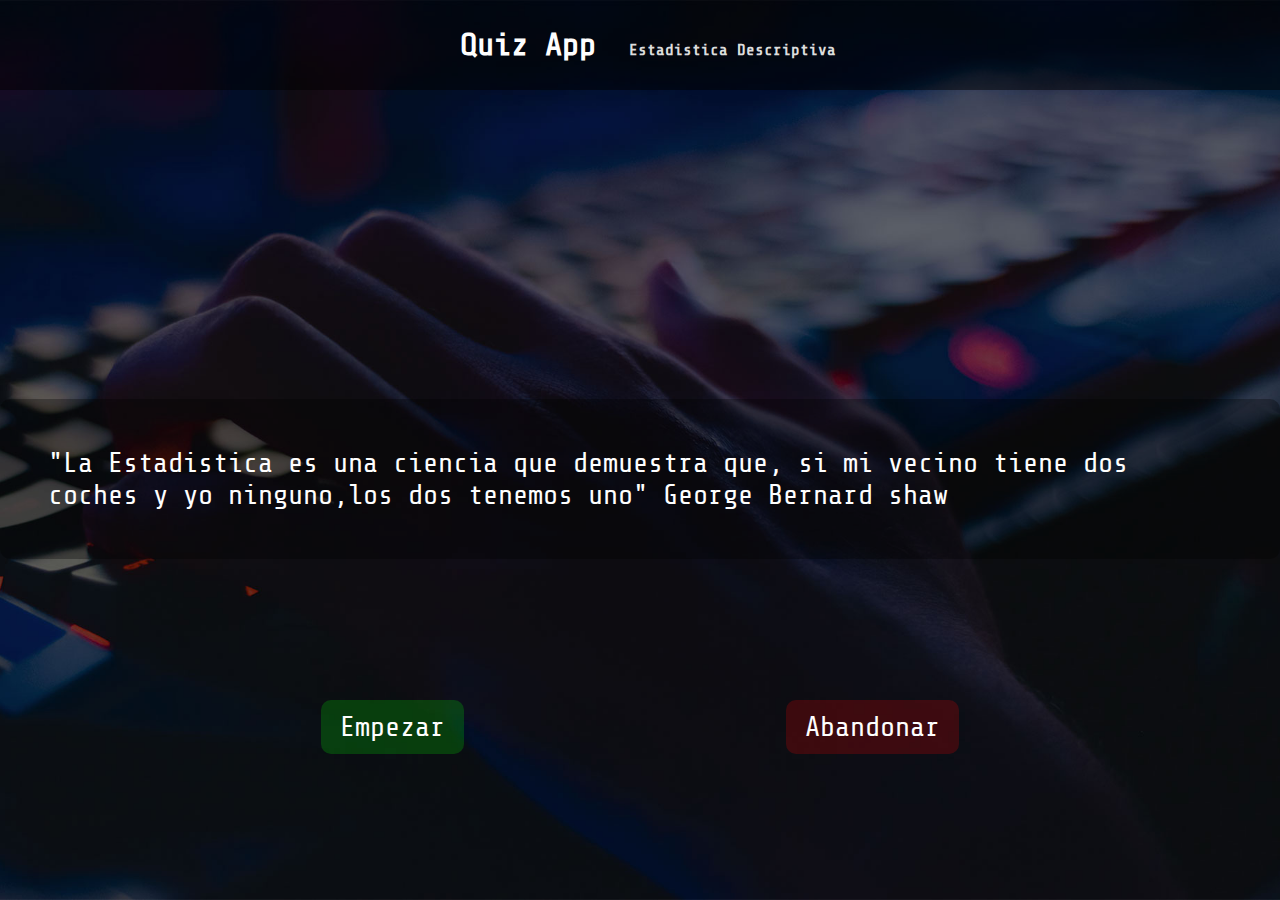
<file: index.html>
<!DOCTYPE HTML>
<html lang="en">
	<head>
		<meta charset="utf-8">
		<meta name="viewport" content="width=device-width initial-scale=1">
		<meta name="description" content="Este es un test corto de Estadistica para comprobar tus conocimientos.">
		<title>Quizz-App | John-Informatic</title>
		<link href="https://fonts.googleapis.com/css?family=Share+Tech+Mono&display=swap" rel="stylesheet">
		<link rel="stylesheet" type="text/css" href="css/layout.css">
		<link rel="stylesheet" type="text/css" href="css/style.css">
		<link rel="icon" href="img/iconn.png">
	</head>
	<body>
		<header>
			<section class="title">
				<h1>Quiz App <span class="sub-title">Estadistica Descriptiva</span></h1>
			</section>
			<button type="button" class="hide hint-btn">Pista</button>
		</header>

		<main>
			<article class="begin question-answer-wrapper">
				<section class="hide results-wrapper">
					<p class="quiz-end-score"></p>
					<div class="quiz-end-feedback">
						<p class="quiz-end-feedback-p"></p>
						<div class="quiz-end-categories"></div>
					</div>
					<button type="button" class="retry-btn pass">Retry</button>
				</section>
				<section class="question-wrapper">
					<p class="question">"La Estadistica es una ciencia que demuestra que, si mi vecino tiene dos coches y yo ninguno,los dos tenemos uno" <a>George Bernard shaw</a></p>
					<p class="hide code"></code>
					<button type="button" class="hide submit-btn submit-btn-landscape" disabled>Enviar</button>
				</section>
				<form class="begin answer-wrapper">
					<button type="button" class="start-quiz">Empezar</button>
					<button type="button" class="quit-quiz">Abandonar</button>
					<input type="submit" class="hide submit-btn submit-btn-portrait" value="Submit" disabled>
				</form>
			</article>
		</main>

		<footer>
			<section class="hide progress-bar">
				
			</section>
			<section class="hide progress">
				<p class="progress-fill">
					Progreso: <span class="progress-count">1 / 4</span><span class="progress-perc"></span>
				</p>
			</section>
		</footer>
		<div id="output">
		</div>
		<script src="https://code.jquery.com/jquery-3.4.1.min.js" integrity="sha256-CSXorXvZcTkaix6Yvo6HppcZGetbYMGWSFlBw8HfCJo=" crossorigin="anonymous"></script>
		<script type="text/javascript" src="js/script.js"></script>
	</body>
</html>
</file>
<file: css/layout.css>
* {
	box-sizing: border-box;
}
html, body {
	margin: 0;
	padding: 0;
	height: 100%;
	width: 100%;
}
body {
	display: flex;
	flex-direction: column;
}


/******* HEADER *******/
header {
	display: flex;
	justify-content: flex-start;
	align-items: center;
	flex-basis: 10%;
}
.hint-btn {
	position: absolute;
	right: 0;
}
/******* MAIN CONTENT *******/
main {
	justify-content: center;
	align-items: center;
	display: flex;
	flex-grow: 1;
}
.question-answer-wrapper{
	display: flex;
	justify-content: space-around;
	align-items: center;	
	flex-direction: column;
	width: 100%;
	height: 90%;
}
form {
	width: 100%;
	display: flex;
	justify-content: space-around;
	align-items: center;	
	flex-direction: column;
	margin: 1rem 0;
}
.question-wrapper, .answer-wrapper {
	display: flex;
	flex-direction: column;
	justify-content: center;
	align-items: center;
	width: 100%;
	height: 100%;
}

.question {
	padding: 1rem;
}
.begin-quiz .answer-wrapper {
	flex-direction: row;
	flex-basis: 30%;
}
.answer-wrapper {
	display: flex;
	justify-content: space-evenly;
	flex-direction: column;
}
.begin.answer-wrapper {
	flex-direction: row;
}
.answer-btn {
	width: 90%;
	margin: 0.25rem;
}
.submit-btn:disabled,
.continue-btn:disabled,
.submit-btn,
.continue-btn,
.retry-btn {
	width: 90%;
	border: 3px solid rgba(255,255,255,0.5);
	flex-align: center;
	justify-content: center;
	opacity: 0.25;
	padding: 0.5rem 1rem;
	margin-bottom: 1rem;
	font-size: 1.75rem;
}
.submit-btn,
.continue-btn,
.retry-btn {
	border: 3px solid rgba(255,255,255,1);
	background: rgba(0,255,0,0.5);
	opacity: 1;
}
.retry-btn {
	width: auto;
}
.submit-btn-landscape {
	display: none;
}
.submit-btn-portrait {
	display: flex;
}
.answer-btn.pass {
	border: 1px solid #0F0;
}
.answer-btn.selected-answer.fail {
	border: 1px solid #F00;
}
.answer-boolean {
	display: block;
}
.results-wrapper {
	width: 100%;
	height: 100%;
	display: flex;
	flex-direction: column;
	justify-content: center;
	align-items: center;
}

/******* FOOTER *******/
footer {
	display: flex;
	flex-direction: column;
	justify-content: center;
	align-items: center;
}

.progress-bar {
	display: flex;
	justify-content: flex-start;
	width: 100%;
	min-height: 10px;
}
.progress-indicator {
	width: 10%;
	height: 10px;
}

/******* MEDIA QUERIES / RESPONSIVE *******/

/* para telefonos pequenos (phones) */
@media only screen and (max-width: 600px) {

} 

/* Small devices (phones and landscape) */
@media only screen and (max-width: 600px) and (orientation:landscape) {
	header {
		flex-basis: 5%;
	}
	.begin.question-answer-wrapper {
		flex-direction: column;
	}
	.begin.question-answer-wrapper {
		flex-direction: column;
	}
	.question-answer-wrapper {
		flex-direction: row;
	}

	.submit-btn-landscape {
		display: flex;
	}
	.submit-btn-portrait {
		display: none;
	}
}

/* Medium devices (768px and up) */
@media only screen and (min-width: 768px) {

} 

/* Medium devices (768px and up and landscape) */
@media only screen and (min-width: 768px) and (orientation:landscape) {
	.begin.question-answer-wrapper {
		flex-direction: column;
	}
	.question-answer-wrapper {
		flex-direction: row;
	}
	.submit-btn-landscape {
		display: none;
	}
	.submit-btn-portrait {
		display: flex;
	}
}

/* Large devices (laptops/desktops, 1024px and up) */
@media only screen and (min-width: 1024px) {
	header {
		justify-content: center;
	}
	.begin-quiz.question-answer-wrapper {
		flex-direction: column;
	}
	.question-answer-wrapper {
		flex-direction: row;
	}
	.begin.question-answer-wrapper {
		flex-direction: column;
	}
	.submit-btn-landscape {
		display: none;
	}
	.submit-btn-portrait {
		display: flex;
	}
}
</file>
<file: css/style.css>
/******* HELPERS *******/
* .hide, * .hide > * {
	display: none;
}
.pass {
	background: #4d914c;
}
.fail {
	background: #d15454;
}

/******* BASE STYLING *******/

* {
	color: #FEFEFE;
	font-family: 'Share Tech Mono', monospace;
}
button {
	border-radius: 10px;
	border: 3px solid transparent;
	padding: 0.5rem 1rem;
	background: rgba(0,0,0,0.5);
}
button, input[type="submit"] {
	cursor: pointer;
}
/******* HEADER *******/

html {
	background: #000;
}
body {
	background: url(../img/background.jpg) no-repeat center center fixed; 
	-webkit-background-size: cover;
	-moz-background-size: cover;
	-o-background-size: cover;
	background-size: cover;	
}
header {
	background: rgba(0,0,0,0.5);
}
.title {
	margin-left: 1rem;
}
.sub-title {
	font-size: 1rem;
	color: #DDD;
	margin-left: 1rem;
}
/******* MAIN CONTENT *******/
.quiz-wrapper {
	display: flex;
	flex-direction: column;
	flex-grow: 1;
	width: 100%;
	height: 90%;
}
.question-wrapper {
	border-radius: 10px;
}
.question {
	padding: 3rem;
	background: rgba(0,0,0,0.3);
	border-radius: 10px;
}
.code pre {
	font-size: 1.25em;
	color: #22FF44;

}
.question, .start-quiz, .quit-quiz {
	font-size: 1.75em;
}

.start-quiz {
	background: rgba(0,255,0,0.2);
}
.start-quiz:hover {
	background: rgba(0,255,0,0.4);
	border: 3px solid rgba(255,255,255,1);
}
.quit-quiz {
	background: rgba(255,0,0,0.2);
}
.quit-quiz:hover {
	background: rgba(255,0,0,0.4);
	border: 3px solid rgba(255,255,255,1);
}
.answer-btn {
	color: #fefefe;
	height: auto;
	cursor: pointer;
	font-size: 1.5rem;
	background: rgba(0,0,0,0.5);
	border: 3px solid rgba(255,255,255,0.2);
}
button {
	cursor: pointer;
}
.answer-btn.selected {
	background: rgba(255,255,255,0.15);
	border: 3px solid #71B6E3;
}
.answer-btn.selected.pass {
	background: #4d914c;
}
.answer-btn.selected.fail {
	background: rgba(255,0,0,0.5);
	border: 3px solid #71B6E3;
}
.dim-answer {
	opacity: 0.5;
}
.answer-btn.pass {
	background: rgba(0,255,0,0.5);
	border: 3px solid #00FF00;
}
.submit-btn, .continue-btn, .retry-btn{
	width: 90%
	margin: 0 auto;
	border-radius: 10px;
}


.continue-btn {
	background: rgba(247, 230, 116, 0.75);
}

/******* FOOTER *******/

.progress-bar {
	background: rgba(0,0,0,0.75);
}

.failures-list {
	list-style-type: none;
	margin: 0;
	padding: 0;
}

.failure {
	padding: 0.25rem 1rem;
	background: rgba(0,0,0,0.5);
}


.submit-btn, .continue-btn {
	padding: 0.5rem 1rem;
	margin-bottom: 1rem;
	font-size: 1.75rem;
}

/******* FEEDBACK *******/
.results-wrapper {
	display: flex;
	justify-content: center;
	align-items: center;
	width: 100%;
	flex-grow: 1;
}
.quiz-end-score {
	display: flex;
	font-size: 2rem;
	text-align: center;
}
.quiz-end-feedback {
	display: flex;
	flex-direction: column;
	justify-content: center;
	align-items: center;
	font-size: 1.25rem;
	color: #CCC;
	width: 90%;
	margin: 1rem;
}
.quiz-end-feedback-p {
	margin: 1rem;
}
.category {
	display: flex;
	border-radius: 10px;
	padding: 0.25rem 1rem;
	font-size: 1.5rem;
	background: #d15454;
	margin: 0.5rem;
	padding: 0.25rem;
}
.quiz-end-categories {
	display: flex;
	flex-wrap: wrap;
	flex-direction: row;
}
.failures {
	width: 100%;
	display: flex;
	flex-wrap: wrap;
}
.category {

}
</file>
